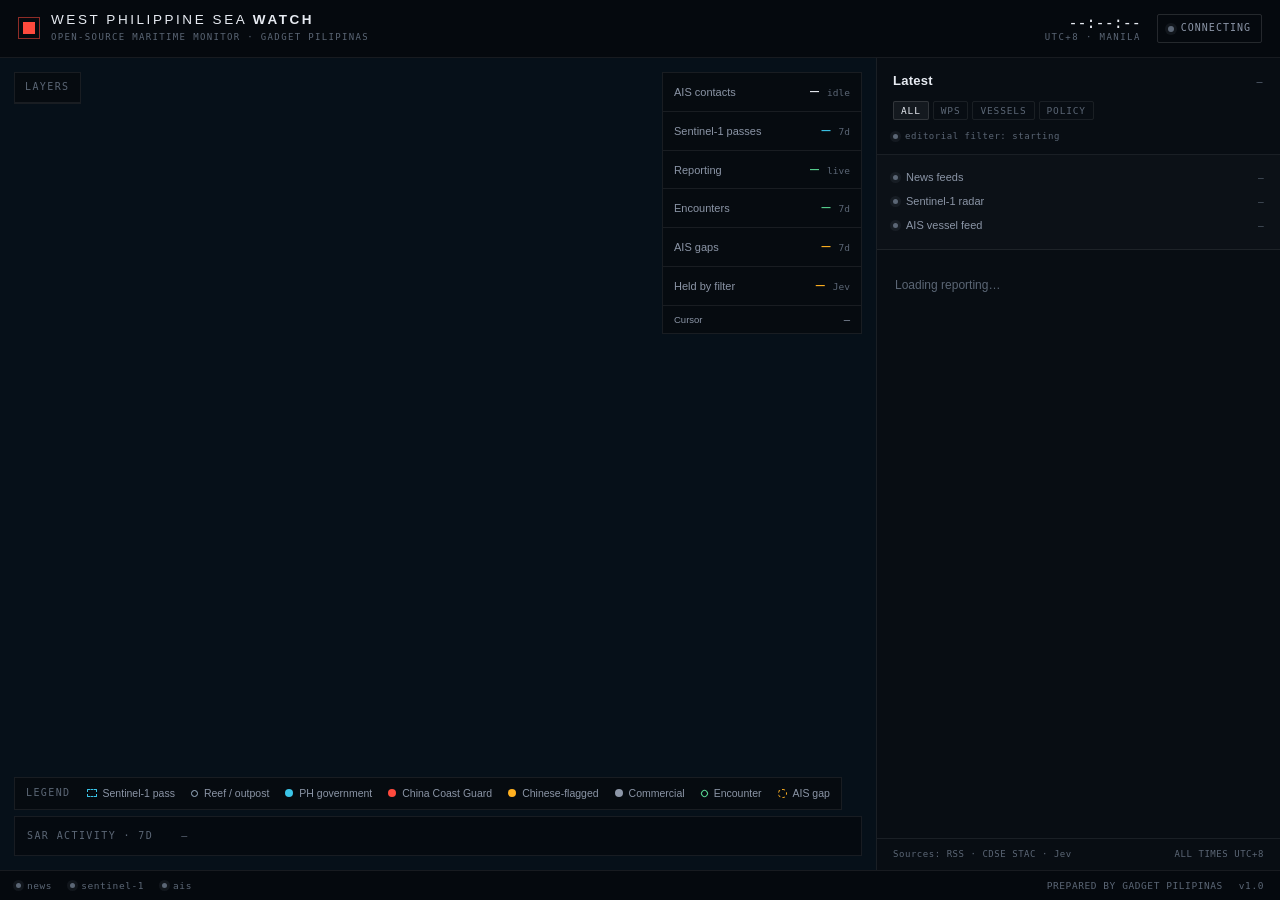
<file: site/template.html>
<!doctype html>
<html lang="en">
<head>
<meta charset="utf-8">
<meta name="viewport" content="width=device-width,initial-scale=1">
<title>West Philippine Sea Watch</title>
<meta name="description" content="Open-source maritime monitor of the West Philippine Sea: vessel activity, Sentinel-1 radar passes, and Philippine-Interest reporting.">
<meta name="theme-color" content="#04070B">
<meta name="robots" content="index,follow">
<style>/*FONT_CSS*/</style>
<style>
  :root{
    --ink:#04070B; --sea:#061019; --panel:#080D13;
    --line:rgba(255,255,255,.075); --line-2:rgba(255,255,255,.13);
    --text:#E7EBF2; --muted:#8B95A6; --dim:#5B6675;
    --red:#FF4A3D; --amber:#FFB020; --cyan:#3BC5E8; --mint:#57D08F;
    --land:#101A25; --coast:#33465C;
    --rail-w:404px; --header-h:58px; --status-h:30px;
  }
  *{box-sizing:border-box;margin:0;padding:0}
  html,body{height:100%}
  body{background:var(--ink);color:var(--text);
    font-family:Inter,-apple-system,BlinkMacSystemFont,"Segoe UI",sans-serif;
    font-size:14px;line-height:1.45;-webkit-font-smoothing:antialiased;overflow:hidden}
  .num{font-family:"IBM Plex Mono",ui-monospace,monospace;font-variant-numeric:tabular-nums}
  .lbl{font-family:"IBM Plex Mono",monospace;font-size:10px;letter-spacing:.14em;
    text-transform:uppercase;color:var(--dim);font-weight:500}
  .app{display:grid;grid-template-rows:var(--header-h) 1fr var(--status-h);height:100vh}

  /* header */
  header{display:flex;align-items:center;gap:20px;padding:0 18px;
    border-bottom:1px solid var(--line);background:#05090E}
  .brand{display:flex;align-items:center;gap:11px;flex:0 0 auto}
  .brand .glyph{width:22px;height:22px;position:relative;flex:0 0 22px}
  .brand .glyph i{position:absolute;inset:0;border:1px solid var(--red);opacity:.55}
  .brand .glyph i:nth-child(2){inset:5px;background:var(--red);opacity:1;border:0}
  .brand h1{font-size:13.5px;font-weight:400;letter-spacing:.19em;line-height:1;white-space:nowrap}
  .brand h1 b{font-weight:600}
  .brand .sub{margin-top:5px;font-size:9px;letter-spacing:.15em}
  .head-right{margin-left:auto;display:flex;align-items:center;gap:16px}
  .clock{text-align:right;line-height:1.25}
  .clock .t{font-size:15px;color:var(--text)}
  .clock .z{font-size:9px;letter-spacing:.16em;color:var(--dim);font-family:"IBM Plex Mono",monospace}
  .pill{display:flex;align-items:center;gap:7px;padding:6px 10px;border:1px solid var(--line-2);
    border-radius:2px;font-family:"IBM Plex Mono",monospace;font-size:10px;letter-spacing:.1em;color:var(--muted);
    white-space:nowrap}
  .dot{width:6px;height:6px;border-radius:50%;background:var(--mint);box-shadow:0 0 0 3px rgba(87,208,143,.14)}
  .dot.amber{background:var(--amber);box-shadow:0 0 0 3px rgba(255,176,32,.14)}
  .dot.red{background:var(--red);box-shadow:0 0 0 3px rgba(255,74,61,.14)}
  .dot.grey{background:var(--dim);box-shadow:0 0 0 3px rgba(91,102,117,.14)}

  /* main */
  main{display:grid;grid-template-columns:1fr var(--rail-w);min-height:0}
  .mapwrap{position:relative;background:var(--sea);min-width:0;overflow:hidden}
  svg#map{width:100%;height:100%;display:block}
  .vessel,.sar{cur:pointer;cursor:pointer}
  .ov{position:absolute;z-index:3}
  .layers{top:14px;left:14px;display:flex;flex-direction:column;gap:1px;
    border:1px solid var(--line);background:rgba(6,10,16,.9)}
  .layers .lh{padding:7px 10px;border-bottom:1px solid var(--line)}
  .layer{display:flex;align-items:center;gap:9px;padding:7px 10px;cursor:pointer;
    font-size:11.5px;color:var(--muted);user-select:none;min-width:178px;
    background:none;border:0;width:100%;text-align:left;font-family:inherit}
  .layer:hover{background:rgba(255,255,255,.035);color:var(--text)}
  .layer .sw{width:9px;height:9px;border-radius:1px;flex:0 0 9px}
  .layer .ct{margin-left:auto;font-family:"IBM Plex Mono",monospace;font-size:10px;color:var(--dim)}
  .layer[data-on="0"]{opacity:.42}
  .layer[data-on="0"] .sw{background:transparent!important;border:1px solid var(--dim)}
  .counters{top:14px;right:14px;border:1px solid var(--line);background:rgba(6,10,16,.9);min-width:200px}
  .counters .row{display:flex;align-items:baseline;gap:8px;padding:8px 11px;border-bottom:1px solid var(--line)}
  .counters .row:last-child{border-bottom:0}
  .counters .k{font-size:11px;color:var(--muted)}
  .counters .v{margin-left:auto;font-family:"IBM Plex Mono",monospace;font-size:15px;font-variant-numeric:tabular-nums}
  .counters .d{font-family:"IBM Plex Mono",monospace;font-size:9.5px;color:var(--dim)}
  .legend{bottom:60px;left:14px;display:flex;gap:16px;align-items:center;flex-wrap:wrap;
    border:1px solid var(--line);background:rgba(6,10,16,.9);padding:8px 11px;max-width:calc(100% - 28px)}
  .legend .it{display:flex;align-items:center;gap:6px;font-size:10.5px;color:var(--muted)}
  .legend .gl{width:8px;height:8px;border-radius:50%}
  .legend .gl.dash{background:none;border:1px dashed var(--cyan);width:10px;height:8px;border-radius:1px}
  .legend .gl.ring{background:none;border:1px solid #9FB3C8;width:7px;height:7px;border-radius:50%}
  .legend .gl.dia{background:none;border:1px solid var(--mint);width:7px;height:7px;transform:rotate(45deg)}
  .legend .gl.ring2{background:none;border:1px dashed var(--amber);width:9px;height:9px;border-radius:50%}
  .timebar{left:14px;right:14px;bottom:14px;display:flex;align-items:center;gap:14px;
    border:1px solid var(--line);background:rgba(6,10,16,.92);padding:8px 12px}
  .spark{display:flex;align-items:flex-end;gap:3px;height:22px;flex:0 0 auto}
  .spark i{width:9px;background:rgba(59,197,232,.28);border-top:1px solid var(--cyan);display:block}
  .spark i[data-empty="1"]{background:rgba(255,255,255,.05);border-top:1px solid rgba(255,255,255,.12)}
  .timebar .txt{font-family:"IBM Plex Mono",monospace;font-size:10px;color:var(--dim);letter-spacing:.04em}
  .timebar .right{margin-left:auto;font-family:"IBM Plex Mono",monospace;font-size:10px;color:var(--dim)}
  #tip{position:absolute;z-index:9;pointer-events:none;opacity:0;transition:opacity .1s;
    background:#0A111A;border:1px solid var(--line-2);padding:9px 11px;min-width:190px;
    box-shadow:0 12px 30px rgba(0,0,0,.55)}
  #tip .nm{font-size:12.5px;font-weight:600;margin-bottom:6px}
  #tip .rw{display:flex;justify-content:space-between;gap:14px;font-family:"IBM Plex Mono",monospace;
    font-size:10.5px;color:var(--muted);padding:1.5px 0}
  #tip .rw b{color:var(--text);font-weight:500}

  /* rail */
  .rail{border-left:1px solid var(--line);display:flex;flex-direction:column;background:var(--panel);min-height:0}
  .rail-head{padding:14px 16px 11px;border-bottom:1px solid var(--line)}
  .rail-head .t{display:flex;align-items:baseline;justify-content:space-between;margin-bottom:10px}
  .rail-head h2{font-size:13px;font-weight:600;letter-spacing:.02em}
  .chips{display:flex;gap:4px}
  .chip{font-family:"IBM Plex Mono",monospace;font-size:9.5px;letter-spacing:.09em;text-transform:uppercase;
    color:var(--dim);border:1px solid var(--line);background:none;padding:3px 7px;cursor:pointer;border-radius:2px}
  .chip[aria-pressed="true"]{color:var(--text);border-color:var(--line-2);background:rgba(255,255,255,.05)}
  .filterline{display:flex;align-items:center;gap:7px;margin-top:10px;
    font-family:"IBM Plex Mono",monospace;font-size:9px;letter-spacing:.06em;color:var(--dim)}
  .status-block{padding:11px 16px;border-bottom:1px solid var(--line);background:rgba(255,255,255,.014)}
  .sr{display:flex;align-items:center;gap:8px;padding:4px 0;font-size:11px;color:var(--muted)}
  .sr .v{margin-left:auto;font-family:"IBM Plex Mono",monospace;font-size:9.5px;color:var(--dim);letter-spacing:.03em}
  .feed{overflow-y:auto;flex:1;min-height:0}
  .feed::-webkit-scrollbar{width:8px}
  .feed::-webkit-scrollbar-thumb{background:rgba(255,255,255,.1)}
  .item{display:block;padding:13px 16px;border-bottom:1px solid var(--line);text-decoration:none;color:inherit;position:relative}
  .item:hover{background:rgba(255,255,255,.022)}
  .item:hover .hl{color:#fff}
  .item .meta{display:flex;align-items:center;gap:8px;margin-bottom:5px}
  .item .src{font-family:"IBM Plex Mono",monospace;font-size:9.5px;letter-spacing:.1em;text-transform:uppercase;
    color:var(--muted);overflow:hidden;text-overflow:ellipsis;white-space:nowrap;max-width:66%}
  .item .ago{font-family:"IBM Plex Mono",monospace;font-size:9.5px;color:var(--dim);margin-left:auto}
  .item .hl{font-family:Newsreader,Georgia,serif;font-size:16.5px;line-height:1.32;color:#E9EDF4;letter-spacing:-.002em}
  .item .dek{font-size:11.5px;color:var(--muted);margin-top:5px;line-height:1.45;
    display:-webkit-box;-webkit-line-clamp:2;-webkit-box-orient:vertical;overflow:hidden}
  .item .tag{display:inline-block;margin-top:8px;font-family:"IBM Plex Mono",monospace;font-size:9px;
    letter-spacing:.1em;text-transform:uppercase;padding:2px 6px;border:1px solid var(--line-2);color:var(--muted)}
  .empty{padding:26px 18px;color:var(--dim);font-size:12px;line-height:1.6}
  .rail-foot{border-top:1px solid var(--line);padding:9px 16px;display:flex;justify-content:space-between;
    align-items:center;font-family:"IBM Plex Mono",monospace;font-size:9px;letter-spacing:.06em;color:var(--dim)}
  .status{display:flex;align-items:center;gap:18px;padding:0 16px;border-top:1px solid var(--line);
    background:#05090E;font-family:"IBM Plex Mono",monospace;font-size:9.5px;letter-spacing:.06em;color:var(--dim)}
  .status .s{display:flex;align-items:center;gap:6px;white-space:nowrap}
  .status .ok{color:var(--mint)}
  .status .warn{color:var(--amber)}
  .status .right{margin-left:auto;display:flex;gap:16px;align-items:center}
  @keyframes pulse{0%{opacity:.55}50%{opacity:.12}100%{opacity:.55}}
  .pulse{animation:pulse 2.6s ease-in-out infinite}
  @media (max-width:1180px){ :root{--rail-w:360px} .brand h1{font-size:12px;letter-spacing:.15em} }
</style>
</head>
<body>
<div class="app">

  <header>
    <div class="brand">
      <div class="glyph" aria-hidden="true"><i></i><i></i></div>
      <div>
        <h1>WEST PHILIPPINE SEA <b>WATCH</b></h1>
        <div class="sub lbl">Open-source maritime monitor · Gadget Pilipinas</div>
      </div>
    </div>
    <div class="head-right">
      <div class="clock"><div class="t num" id="clock">--:--:--</div><div class="z">UTC+8 · MANILA</div></div>
      <div class="pill" id="livepill"><span class="dot grey" id="livedot"></span><span id="livetext">CONNECTING</span></div>
    </div>
  </header>

  <main>
    <div class="mapwrap" id="mapwrap">
      <svg id="map" xmlns="http://www.w3.org/2000/svg" role="img" aria-label="Map of the West Philippine Sea"></svg>

      <div class="ov layers" id="layersBox"><div class="lh lbl">Layers</div></div>

      <div class="ov counters">
        <div class="row"><span class="k">AIS contacts</span><span class="v" id="cAis">—</span><span class="d" id="dAis">idle</span></div>
        <div class="row"><span class="k">Sentinel-1 passes</span><span class="v" id="cSar" style="color:var(--cyan)">—</span><span class="d">7d</span></div>
        <div class="row"><span class="k">Reporting</span><span class="v" id="cNews" style="color:var(--mint)">—</span><span class="d">live</span></div>
        <div class="row"><span class="k">Encounters</span><span class="v" id="cEnc" style="color:var(--mint)">—</span><span class="d">7d</span></div>
        <div class="row"><span class="k">AIS gaps</span><span class="v" id="cGap" style="color:var(--amber)">—</span><span class="d">7d</span></div>
        <div class="row"><span class="k">Held by filter</span><span class="v" id="cHeld" style="color:var(--amber)">—</span><span class="d">Jev</span></div>
        <div class="row" style="padding:6px 11px"><span class="k" style="font-size:9.5px">Cursor</span>
          <span class="v" id="cursor" style="font-size:10.5px;color:var(--muted)">—</span></div>
      </div>

      <div class="ov legend">
        <span class="lbl">Legend</span>
        <span class="it"><i class="gl dash"></i>Sentinel-1 pass</span>
        <span class="it"><i class="gl ring"></i>Reef / outpost</span>
        <span class="it" id="lgPh"><i class="gl" style="background:var(--cyan)"></i>PH government</span>
        <span class="it" id="lgCcg"><i class="gl" style="background:var(--red)"></i>China Coast Guard</span>
        <span class="it" id="lgMil"><i class="gl" style="background:var(--amber)"></i>Chinese-flagged</span>
        <span class="it"><i class="gl" style="background:#8D97A8"></i>Commercial</span>
        <span class="it"><i class="gl dia"></i>Encounter</span>
        <span class="it"><i class="gl ring2"></i>AIS gap</span>
      </div>

      <div class="ov timebar">
        <span class="lbl" style="white-space:nowrap">SAR activity · 7d</span>
        <div class="spark" id="spark"></div>
        <span class="txt" id="sarTxt">—</span>
        <span class="right" id="sarRight"></span>
      </div>

      <div id="tip"></div>
    </div>

    <aside class="rail">
      <div class="rail-head">
        <div class="t"><h2>Latest</h2><span class="lbl" id="feedCount">—</span></div>
        <div class="chips" id="chips">
          <button class="chip" aria-pressed="true" data-f="all">All</button>
          <button class="chip" aria-pressed="false" data-f="wps">WPS</button>
          <button class="chip" aria-pressed="false" data-f="vessels">Vessels</button>
          <button class="chip" aria-pressed="false" data-f="policy">Policy</button>
        </div>
        <div class="filterline"><span class="dot grey" id="fdot" style="width:5px;height:5px"></span>
          <span id="filtertext">editorial filter: starting</span></div>
      </div>

      <div class="status-block" id="statusBlock">
        <div class="sr"><span class="dot grey" id="dNews" style="width:5px;height:5px"></span>News feeds
          <span class="v" id="vNews">—</span></div>
        <div class="sr"><span class="dot grey" id="dSar" style="width:5px;height:5px"></span>Sentinel-1 radar
          <span class="v" id="vSar">—</span></div>
        <div class="sr"><span class="dot grey" id="dAis2" style="width:5px;height:5px"></span>AIS vessel feed
          <span class="v" id="vAis">—</span></div>
      </div>

      <div class="feed" id="feed">
        <div class="empty">Loading reporting…</div>
      </div>

      <div class="rail-foot">
        <span>Sources: RSS · CDSE STAC · Jev</span>
        <span>ALL TIMES UTC+8</span>
      </div>
    </aside>
  </main>

  <div class="status">
    <span class="s"><span class="dot grey" id="sNews" style="width:5px;height:5px"></span><span id="sNewsT">news</span></span>
    <span class="s"><span class="dot grey" id="sSar" style="width:5px;height:5px"></span><span id="sSarT">sentinel-1</span></span>
    <span class="s"><span class="dot grey" id="sAis" style="width:5px;height:5px"></span><span id="sAisT">ais</span></span>
    <span class="s warn" id="sNote"></span>
    <span class="right"><span>PREPARED BY GADGET PILIPINAS</span><span id="buildTag">v1.0</span></span>
  </div>
</div>

<script>
const LAND = __LAND__;

/* static, sourced geography: coordinates only, no invented boundaries */
const FEATURES = [
  {n:"Scarborough Shoal",  p:[15.15,117.75], k:"reef", b:1, pref:"up",   s:"PH claim · seized 2012"},
  {n:"Ayungin / Second Thomas", p:[9.75,115.85], k:"outpost", b:1, pref:"left", s:"BRP Sierra Madre grounded"},
  {n:"Sabina Shoal",       p:[9.75,116.33], k:"reef", b:1, pref:"right", s:"Escoda · CCG presence"},
  {n:"Pag-asa / Thitu",    p:[11.05,114.28], k:"outpost", b:1, pref:"right", s:"PH-administered"},
  {n:"Recto Bank",         p:[11.40,116.80], k:"bank", b:1, pref:"right", s:"Reed Bank · SC 72"},
  {n:"Mischief Reef",      p:[9.90,115.53], k:"reef", b:0, pref:"up", s:"CN-built"},
  {n:"Subi Reef",          p:[10.92,114.08], k:"reef", b:0, pref:"left", s:"CN-built"},
  {n:"Fiery Cross Reef",   p:[9.55,112.89], k:"reef", b:0, pref:"right", s:"CN-built"},
  {n:"Woody Island",       p:[16.83,112.33], k:"reef", b:0, pref:"right", s:"Paracels"},
  {n:"Zambales coast",     p:[15.55,119.95], k:"coast", b:0, pref:"up", s:"Masinloc"},
  {n:"Palawan",            p:[9.74,118.73], k:"coast", b:0, pref:"left", s:"Puerto Princesa"}
];

const VESSEL_COLOR = {ccg:"#FF4A3D", cn:"#FFB020", ph:"#3BC5E8", com:"#8D97A8"};
const state = { vessels: [], sar: [], events:{gaps:[],encounters:[]}, news: [], summary: null, filter:"all", layers:{vessels:1,sar:1,feat:1,events:1} };

const svg = document.getElementById('map');
const wrap = document.getElementById('mapwrap');
const tip = document.getElementById('tip');
const NS = 'http://www.w3.org/2000/svg';
const VIEW = {lon:117.4, lat:13.3, spanLon:23.2};
let W=0,H=0,PPR=1;

const mercY = lat => Math.log(Math.tan(Math.PI/4 + (lat*Math.PI/180)/2));
function project(lat, lon){
  return [ W/2 + (lon - VIEW.lon) * PPR * Math.PI/180,
           H/2 - (mercY(lat) - mercY(VIEW.lat)) * PPR ];
}
function unproject(x,y){
  const lon = VIEW.lon + (x - W/2)/(PPR*Math.PI/180);
  const m = mercY(VIEW.lat) - (y - H/2)/PPR;
  return [(2*Math.atan(Math.exp(m)) - Math.PI/2)*180/Math.PI, lon];
}
const el = (n,a={}) => {const e=document.createElementNS(NS,n);for(const k in a)e.setAttribute(k,a[k]);return e;};
const manila = ts => ts ? new Intl.DateTimeFormat('en-GB',{timeZone:'Asia/Manila',day:'2-digit',month:'short',hour:'2-digit',minute:'2-digit',hour12:false}).format(new Date(ts)).replace(',','') : '—';
const manilaTime = ts => ts ? new Intl.DateTimeFormat('en-GB',{timeZone:'Asia/Manila',hour:'2-digit',minute:'2-digit',hour12:false}).format(new Date(ts)) : '—';
const ago = ts => {
  if(!ts) return '';
  const s = (Date.now()-new Date(ts).getTime())/1000;
  if(s<3600) return Math.max(1,Math.round(s/60))+'m';
  if(s<86400) return Math.round(s/3600)+'h';
  return Math.round(s/86400)+'d';
};

/* ---------- map ---------- */
function draw(){
  W = wrap.clientWidth; H = wrap.clientHeight;
  PPR = W / (VIEW.spanLon * Math.PI/180);
  svg.setAttribute('viewBox',`0 0 ${W} ${H}`);
  svg.innerHTML = '';

  const defs = el('defs');
  defs.innerHTML = `<linearGradient id="sea" x1="0" y1="0" x2="0.4" y2="1">
      <stop offset="0" stop-color="#061019"/><stop offset="0.55" stop-color="#071722"/><stop offset="1" stop-color="#050D15"/>
    </linearGradient><filter id="soft" x="-50%" y="-50%" width="200%" height="200%"><feGaussianBlur stdDeviation="2.2"/></filter>`;
  svg.appendChild(defs);
  svg.appendChild(el('rect',{x:0,y:0,width:W,height:H,fill:'url(#sea)'}));

  // graticule
  const g = el('g',{stroke:'rgba(120,160,200,.10)','stroke-width':1});
  for(let lon=104; lon<=132; lon+=2){
    const [x] = project(0,lon);
    g.appendChild(el('line',{x1:x,y1:0,x2:x,y2:H}));
    if(x>20 && x<W-30){
      const t = el('text',{x:x+4,y:H-10,fill:'rgba(140,170,200,.42)','font-size':9,'font-family':'IBM Plex Mono, monospace'});
      t.textContent = lon+'°E'; g.appendChild(t);
    }
  }
  for(let lat=2; lat<=26; lat+=2){
    const [,y] = project(lat,0);
    if(y<8||y>H-8) continue;
    g.appendChild(el('line',{x1:0,y1:y,x2:W,y2:y}));
    const t = el('text',{x:8,y:y-4,fill:'rgba(140,170,200,.42)','font-size':9,'font-family':'IBM Plex Mono, monospace'});
    t.textContent = lat+'°N'; g.appendChild(t);
  }
  svg.appendChild(g);

  // label solver
  const OCC = [{x1:0,x2:240,y1:0,y2:160},{x1:W-250,x2:W,y1:0,y2:160},{x1:0,x2:W,y1:H-100,y2:H}];
  const vesselPts = (state.vessels||[]).map(v=>{
    const last = (v.trk && v.trk.length ? v.trk[v.trk.length-1] : v.pos);
    if(!last) return null;
    const [x,y] = project(last[0], last[1]);
    return {x,y,v};
  }).filter(Boolean);
  const TOCC = OCC.slice();
  vesselPts.forEach(p=>OCC.push({x1:p.x-7,x2:p.x+7,y1:p.y-7,y2:p.y+7}));
  // event markers are drawn after labels, so reserve their space first
  [...(state.events.gaps||[]), ...(state.events.encounters||[])].forEach(g=>{
    if(!g.pos) return;
    const [x,y] = project(g.pos[0], g.pos[1]);
    OCC.push({x1:x-8,x2:x+8,y1:y-8,y2:y+8});
  });
  const hit = (r,L) => L.some(o => !(r.x2<=o.x1||r.x1>=o.x2||r.y2<=o.y1||r.y1>=o.y2));
  function place(x,y,text,size,mono,pref,extraH){
    const w = text.length*(mono?0.62:0.545)*size + 6, h = size+3+(extraH||0);
    let c = [[x+8,y-h/2],[x-8-w,y-h/2],[x-w/2,y-h-6],[x-w/2,y+6]];
    if(pref==='left') c = [[x-8-w,y-h/2],[x+8,y-h/2],[x-w/2,y+6],[x-w/2,y-h-6]];
    if(pref==='up')   c = [[x-w/2,y-h-7],[x+8,y-h/2],[x-8-w,y-h/2],[x-w/2,y+7]];
    for(const L of [OCC,TOCC]) for(const [cx,cy] of c){
      const r = {x1:cx-2,x2:cx+w+2,y1:cy-2,y2:cy+h+2};
      if(r.x1<4||r.x2>W-4||r.y1<4||r.y2>H-4) continue;
      if(hit(r,L)) continue;
      OCC.push(r); TOCC.push(r);
      return {x:cx,y:cy+h*0.76};
    }
    return null;
  }

  // land
  const land = el('g');
  LAND.forEach(c=>{
    let d='';
    c.r.forEach(ring=>{ ring.forEach((p,i)=>{const [x,y]=project(p[1],p[0]); d += (i?'L':'M')+x.toFixed(1)+' '+y.toFixed(1);}); d+='Z'; });
    land.appendChild(el('path',{d,fill:'var(--land)',stroke:'#2E4054','stroke-width':0.7,'stroke-linejoin':'round'}));
  });
  svg.appendChild(land);

  // indicative coverage envelope (labelled as design envelope, never a legal boundary)
  const env = el('path',{
    d:[[3.4,119.6],[6.2,126.4],[10.4,128.6],[15.2,127.2],[19.4,124.0],[21.6,120.6],[20.4,116.0],[16.2,113.0],[11.0,112.6],[6.0,114.4]]
      .map((p,i)=>{const [x,y]=project(p[0],p[1]); return (i?'L':'M')+x.toFixed(1)+' '+y.toFixed(1);}).join('')+'Z',
    fill:'none',stroke:'rgba(59,197,232,.16)','stroke-width':1,'stroke-dasharray':'5 6'});
  svg.appendChild(env);

  // Sentinel-1 footprints
  if(state.layers.sar && state.sar.length){
    const sg = el('g');
    state.sar.forEach((s,i)=>{
      if(!s.ring || s.ring.length<3) return;
      const d = s.ring.map((p,j)=>{const [x,y]=project(p[1],p[0]); return (j?'L':'M')+x.toFixed(1)+' '+y.toFixed(1);}).join('')+'Z';
      const p = el('path',{d, fill:'rgba(59,197,232,.045)', stroke:'rgba(59,197,232,'+(i===0?'.5':'.28')+')',
        'stroke-width':1,'stroke-dasharray':'3 4'});
      p.classList.add('sar');
      p.addEventListener('mouseenter',e=>{
        tip.innerHTML = `<div class="nm" style="color:var(--cyan)">Sentinel-1 pass</div>
          <div class="rw"><span>Acquired</span><b>${manila(s.datetime)} PH</b></div>
          <div class="rw"><span>Platform</span><b>${(s.platform||'').replace('sentinel','S').replace('-','')}</b></div>
          <div class="rw"><span>Orbit</span><b>${s.orbit||'—'} · ${s.rel_orbit||'—'}</b></div>
          <div class="rw"><span>Scene</span><b>${(s.id||'').slice(-14)}</b></div>`;
        tip.style.opacity=1; moveTip(e);
      });
      p.addEventListener('mousemove',moveTip);
      p.addEventListener('mouseleave',()=>tip.style.opacity=0);
      sg.appendChild(p);
    });
    svg.appendChild(sg);
  }

  // features
  if(state.layers.feat){
    const fg = el('g');
    FEATURES.forEach(f=>{
      const [x,y] = project(f.p[0],f.p[1]);
      if(x<-40||x>W+40||y<-40||y>H+40) return;
      fg.appendChild(el('circle',{cx:x,cy:y,r:f.b?3:2.2,fill:'none',
        stroke:f.k==='outpost'?'#9FB3C8':'rgba(159,179,200,.6)','stroke-width':1.2}));
      const size = f.b?10.5:9.5;
      const pos = place(x,y,f.n,size,false,f.pref,(f.b&&f.s)?11:0);
      if(!pos) return;
      const t = el('text',{x:pos.x,y:pos.y,fill:f.b?'#C3CFDD':'rgba(160,176,196,.62)','font-size':size,
        'font-family':'Inter, sans-serif','font-weight':f.b?500:400,'letter-spacing':'.01em'});
      t.textContent = f.n; fg.appendChild(t);
      if(f.b && f.s){
        const s = el('text',{x:pos.x,y:pos.y+11,fill:'rgba(120,140,162,.78)','font-size':8.6,
          'font-family':'IBM Plex Mono, monospace','letter-spacing':'.01em'});
        s.textContent = f.s; fg.appendChild(s);
      }
    });
    svg.appendChild(fg);
  }

  // vessels
  if(state.layers.vessels && vesselPts.length){
    const tg = el('g',{'stroke-linecap':'round'});
    vesselPts.forEach(({v})=>{
      const col = VESSEL_COLOR[v.cls] || '#8D97A8';
      const pts = (v.trk||[]).map(p=>project(p[0],p[1]));
      for(let i=1;i<pts.length;i++){
        tg.appendChild(el('line',{x1:pts[i-1][0],y1:pts[i-1][1],x2:pts[i][0],y2:pts[i][1],
          stroke:col,'stroke-width':v.cls==='com'?1:1.5,opacity:0.12+(i/pts.length)*0.5}));
      }
    });
    svg.appendChild(tg);

    const vg = el('g');
    vesselPts.forEach(({x,y,v})=>{
      const col = VESSEL_COLOR[v.cls] || '#8D97A8';
      const g1 = el('g',{class:'vessel'});
      if(v.cls!=='com') g1.appendChild(el('circle',{cx:x,cy:y,r:9,fill:col,opacity:.13,filter:'url(#soft)'}));
      const sz = v.cls==='com'?4.2:5.4;
      g1.appendChild(el('path',{class:'hull',
        d:`M${x} ${y-sz} L${x+sz*0.62} ${y+sz*0.72} L${x} ${y+sz*0.34} L${x-sz*0.62} ${y+sz*0.72} Z`,
        fill:col,opacity:v.cls==='com'?.75:1,transform:`rotate(${v.hdg||0} ${x} ${y})`}));
      g1.addEventListener('mouseenter',e=>{
        tip.innerHTML = `<div class="nm" style="color:${col}">${v.id}</div>
          <div class="rw"><span>Class</span><b>${v.type||'—'}</b></div>
          <div class="rw"><span>Position</span><b>${v.pos[0].toFixed(2)}°N ${v.pos[1].toFixed(2)}°E</b></div>
          <div class="rw"><span>Course / speed</span><b>${String(v.hdg||0).padStart(3,'0')}° / ${v.spd||0} kt</b></div>
          <div class="rw"><span>Last report</span><b>${manilaTime(v.seen)}</b></div>`;
        tip.style.opacity=1; moveTip(e);
      });
      g1.addEventListener('mousemove',moveTip);
      g1.addEventListener('mouseleave',()=>tip.style.opacity=0);
      vg.appendChild(g1);
    });
    svg.appendChild(vg);
  }

  // GFW events: encounters (mint diamonds) and AIS gaps (amber dashed rings)
  if(state.layers.events){
    const eg = el('g');
    (state.events.encounters||[]).forEach(e=>{
      const [x,y] = project(e.pos[0], e.pos[1]);
      const d = el('path',{d:`M${x} ${y-3.5} L${x+3.5} ${y} L${x} ${y+3.5} L${x-3.5} ${y} Z`,
        fill:'none', stroke:'#57D08F','stroke-width':1.1,opacity:.85});
      d.addEventListener('mouseenter',ev=>{
        tip.innerHTML = `<div class="nm" style="color:var(--mint)">Encounter · GFW</div>
          <div class="rw"><span>Vessel</span><b>${e.vessel||'—'}</b></div>
          <div class="rw"><span>With</span><b>${e.other||'—'}</b></div>
          <div class="rw"><span>Flags</span><b>${e.flag||'?'} / ${e.other_flag||'?'}</b></div>
          <div class="rw"><span>Started</span><b>${manila(e.start)} PH</b></div>`;
        tip.style.opacity=1; moveTip(ev);
      });
      d.addEventListener('mousemove',moveTip);
      d.addEventListener('mouseleave',()=>tip.style.opacity=0);
      eg.appendChild(d);
    });
    (state.events.gaps||[]).forEach(g=>{
      const [x,y] = project(g.pos[0], g.pos[1]);
      eg.appendChild(el('circle',{cx:x,cy:y,r:11,fill:'none',stroke:'#FFB020','stroke-width':1,
        'stroke-dasharray':'3 4',class:'pulse',opacity:.55}));
      const c = el('circle',{cx:x,cy:y,r:3,fill:'none',stroke:'#FFB020','stroke-width':1.2});
      c.addEventListener('mouseenter',ev=>{
        tip.innerHTML = `<div class="nm" style="color:var(--amber)">AIS gap · ${g.hours} h</div>
          <div class="rw"><span>Vessel</span><b>${g.vessel}</b></div>
          <div class="rw"><span>Flag</span><b>${g.flag||'unknown'}</b></div>
          <div class="rw"><span>Went dark</span><b>${manila(g.start)} PH</b></div>
          <div class="rw"><span>Intentional</span><b>${g.intentional?'flagged':'not flagged'}</b></div>`;
        tip.style.opacity=1; moveTip(ev);
      });
      c.addEventListener('mousemove',moveTip);
      c.addEventListener('mouseleave',()=>tip.style.opacity=0);
      eg.appendChild(c);
    });
    svg.appendChild(eg);
  }

  // scale bar + north
  const kmPerDeg = 111.32*Math.cos(VIEW.lat*Math.PI/180);
  const barPx = (100/kmPerDeg)*PPR*Math.PI/180;
  const bx2 = W-26, bx1 = bx2-barPx, by = H-120;
  const sb = el('g',{stroke:'rgba(200,215,232,.5)','stroke-width':1});
  sb.appendChild(el('line',{x1:bx1,y1:by,x2:bx2,y2:by}));
  sb.appendChild(el('line',{x1:bx1,y1:by-4,x2:bx1,y2:by+4}));
  sb.appendChild(el('line',{x1:bx2,y1:by-4,x2:bx2,y2:by+4}));
  const sl = el('text',{x:bx2,y:by-9,fill:'rgba(200,215,232,.62)','font-size':9,'text-anchor':'end','font-family':'IBM Plex Mono, monospace'});
  sl.textContent='100 KM'; sb.appendChild(sl);
  const nn = el('text',{x:bx2,y:by+18,fill:'rgba(200,215,232,.5)','font-size':9,'text-anchor':'end','font-family':'IBM Plex Mono, monospace'});
  nn.textContent='N ↑'; sb.appendChild(nn);
  svg.appendChild(sb);
}

function moveTip(e){
  const r = wrap.getBoundingClientRect();
  let x = e.clientX-r.left+14, y = e.clientY-r.top+14;
  if(x+215>W) x -= 240;
  if(y+130>H) y -= 140;
  tip.style.left=x+'px'; tip.style.top=y+'px';
}
svg.addEventListener('mousemove', e=>{
  const r = wrap.getBoundingClientRect();
  const [lat,lon] = unproject(e.clientX-r.left, e.clientY-r.top);
  document.getElementById('cursor').textContent = lat.toFixed(2)+'°N '+lon.toFixed(2)+'°E';
});
svg.addEventListener('mouseleave', ()=>{document.getElementById('cursor').textContent='—';});

/* ---------- layers ---------- */
const LAYERS = [
  {k:'vessels', n:'AIS positions',     col:'#FF4A3D'},
  {k:'events',  n:'Dark activity',     col:'#FFB020'},
  {k:'sar',     n:'Sentinel-1 passes', col:'#3BC5E8'},
  {k:'feat',    n:'Reefs & outposts',  col:'#9FB3C8'}
];
function buildLayers(){
  const box = document.getElementById('layersBox');
  LAYERS.forEach(d=>{
    if(box.querySelector('[data-k="'+d.k+'"]')) return;
    const b = document.createElement('button');
    b.className='layer'; b.dataset.on='1'; b.dataset.k=d.k;
    b.innerHTML = `<span class="sw" style="background:${d.col}"></span><span>${d.n}</span><span class="ct" data-c></span>`;
    b.addEventListener('click',()=>{
      const on = b.dataset.on==='1'?0:1;
      b.dataset.on=String(on); state.layers[d.k]=on; draw();
    });
    box.appendChild(b);
  });
}
function updateLayerCounts(){
  const set=(k,v)=>{const e=document.querySelector('[data-k="'+k+'"] [data-c]'); if(e) e.textContent=v;};
  set('vessels', state.vessels.length || '—');
  set('sar', state.sar.length || '—');
  set('feat', FEATURES.length);
  set('events', (state.events.gaps||[]).length + (state.events.encounters||[]).length);
}

/* ---------- rail ---------- */
function renderFeed(){
  const feed = document.getElementById('feed');
  const items = state.news.filter(n=> state.filter==='all' || n.tag===state.filter);
  document.getElementById('feedCount').textContent = items.length+' items';
  if(!items.length){
    feed.innerHTML = '<div class="empty">No matching reporting in the current window. '+
      'The rail only shows items that pass the editorial filter.</div>';
    return;
  }
  feed.innerHTML = items.map(n=>`
    <a class="item" href="${n.link}" target="_blank" rel="noopener noreferrer nofollow">
      <div class="meta"><span class="src">${n.publisher || n.source}</span><span class="ago">${ago(n.published)}</span></div>
      <div class="hl">${n.title}</div>
      ${n.summary ? `<div class="dek">${n.summary}</div>` : ''}
      <span class="tag">${n.tag}</span>
    </a>`).join('');
}
document.getElementById('chips').addEventListener('click', e=>{
  const b = e.target.closest('.chip'); if(!b) return;
  [...e.currentTarget.children].forEach(c=>c.setAttribute('aria-pressed', String(c===b)));
  state.filter = b.dataset.f; renderFeed();
});

/* ---------- data ---------- */
function pill(id, text, cls){
  const d = document.getElementById(id);
  if(d){ d.className = 'dot '+(cls||''); }
  return text;
}
async function loadNews(){
  try{
    const r = await fetch('/api/news', {headers:{'Accept':'application/json'}});
    if(!r.ok) throw new Error('http '+r.status);
    const d = await r.json();
    state.news = d.items || [];
    renderFeed();
  }catch(e){ /* keep last good render */ }
}
async function loadSar(){
  try{
    const r = await fetch('/api/sar', {headers:{'Accept':'application/json'}});
    const d = await r.json();
    state.sar = (d.scenes||[]).slice(0,16);
    draw(); updateLayerCounts();
    document.getElementById('cSar').textContent = d.count ?? '—';
    // 7-day sparkline from real scene timestamps
    const days = [...Array(7)].map((_,i)=>new Date(Date.now()-(6-i)*864e5));
    const counts = days.map(day=> (d.scenes||[]).filter(s=> new Date(s.datetime).toDateString()===day.toDateString()).length);
    const max = Math.max(1,...counts);
    document.getElementById('spark').innerHTML = counts.map(c=>
      `<i data-empty="${c?0:1}" style="height:${Math.max(2, Math.round(c/max*20))}px"></i>`).join('');
    document.getElementById('sarTxt').textContent = d.last_pass ? 'LAST PASS '+manila(d.last_pass).toUpperCase()+' PH' : 'NO PASSES IN WINDOW';
    document.getElementById('sarRight').textContent = (d.count||0)+' SCENES · 6-DAY REVISIT';
    const fresh = d.last_pass && (Date.now()-new Date(d.last_pass).getTime()) < 3*864e5;
    document.getElementById('dSar').className = 'dot '+(fresh?'':'amber');
    document.getElementById('vSar').textContent = d.last_pass ? manilaTime(d.last_pass)+' PH' : 'no data';
    document.getElementById('sSar').className = 'dot '+(fresh?'':'amber');
    document.getElementById('sSarT').textContent = 'sentinel-1 '+(d.last_pass? manilaTime(d.last_pass)+'Z' : 'idle');
  }catch(e){}
}
async function loadSummary(){
  try{
    const r = await fetch('/api/summary', {headers:{'Accept':'application/json'}});
    const d = await r.json();
    state.summary = d;
    document.getElementById('cNews').textContent = d.news_count ?? '—';
    document.getElementById('cHeld').textContent = d.news_held ?? '—';
    document.getElementById('cAis').textContent = d.vessels.configured ? d.vessels.count : '—';
    document.getElementById('dAis').textContent = d.vessels.configured ? '3h window' : 'idle';
    document.getElementById('dAis2').className = 'dot '+(d.vessels.configured?'':'grey');
    document.getElementById('vAis').textContent = d.vessels.configured ? d.vessels.count+' contacts' : 'awaiting key';
    document.getElementById('sAis').className = 'dot '+(d.vessels.configured?'':'grey');
    document.getElementById('sAisT').textContent = d.vessels.configured
      ? 'ais ' + d.vessels.count + ' contacts · terrestrial'
      : 'ais awaiting key';

    const f = d.filter || {};
    const fdot = document.getElementById('fdot');
    const ftxt = document.getElementById('filtertext');
    if(f.filter_state === 'on' || f.filter_state === 'partial'){
      fdot.className = f.filter_state==='on' ? 'dot' : 'dot amber';
      ftxt.textContent = 'editorial filter · '+d.news_held+' held · '+(f.model||'jev').replace('typesafe/','');
    } else if(f.filter_state === 'off'){
      fdot.className='dot grey'; ftxt.textContent = 'editorial filter off · showing all sourced items';
    } else {
      fdot.className='dot red'; ftxt.textContent = 'editorial filter unavailable · failing open';
    }

    const newsFresh = d.news_at && (Date.now()-new Date(d.news_at).getTime()) < 20*60*1000;
    document.getElementById('dNews').className = 'dot '+(newsFresh?'':'amber');
    document.getElementById('vNews').textContent = d.news_at ? d.feeds.filter(x=>x.ok).length+'/'+d.feeds.length+' up · '+manilaTime(d.news_at)+' PH' : 'starting';
    document.getElementById('sNews').className = 'dot '+(newsFresh?'':'amber');
    document.getElementById('sNewsT').textContent = 'news '+(d.news_at ? manilaTime(d.news_at)+'Z' : 'starting');

    const live = d.livepill || (newsFresh ? 'LIVE' : 'STALE');
    document.getElementById('livetext').textContent = (newsFresh?'LIVE':'STALE')+(d.vessels.configured?' · AIS':'');
    document.getElementById('livedot').className = 'dot '+(newsFresh?'':'amber');

    if(!d.vessels.configured){
      document.getElementById('sNote').textContent = 'AIS layer idle — awaiting feed key';
    } else if(d.vessels.count === 0){
      document.getElementById('sNote').textContent = 'AIS live, no contacts in box yet (terrestrial coverage is sparse offshore)';
    } else {
      document.getElementById('sNote').textContent = '';
    }
    document.getElementById('buildTag').textContent = 'v1.0 · '+ (d.generated? manilaTime(d.generated)+'Z':'');
  }catch(e){}
}
async function loadEvents(){
  try{
    const r = await fetch('/api/events', {headers:{'Accept':'application/json'}});
    const d = await r.json();
    state.events = {gaps: d.gaps||[], encounters: d.encounters||[]};
    draw(); updateLayerCounts();
    document.getElementById('cEnc').textContent = state.events.encounters.length;
    document.getElementById('cGap').textContent = state.events.gaps.length;
    const el2 = document.getElementById('sNote');
    if(d.configured && !d.error && el2 && !el2.textContent) el2.textContent = '';
  }catch(e){}
}
async function loadVessels(){
  try{
    const r = await fetch('/api/vessels', {headers:{'Accept':'application/json'}});
    const d = await r.json();
    state.vessels = d.vessels || [];
    draw(); updateLayerCounts();
  }catch(e){}
}

/* ---------- clock ---------- */
function tick(){
  const now = new Date();
  document.getElementById('clock').textContent = new Intl.DateTimeFormat('en-GB',
    {timeZone:'Asia/Manila',hour:'2-digit',minute:'2-digit',second:'2-digit',hour12:false}).format(now);
}
tick(); setInterval(tick,1000);

/* ---------- boot ---------- */
buildLayers();
draw();
updateLayerCounts();
loadSummary(); loadNews(); loadSar(); loadVessels(); loadEvents();
setInterval(loadSummary, 60000);
setInterval(loadNews, 60000);
setInterval(loadSar, 300000);
setInterval(loadVessels, 30000);
setInterval(loadEvents, 300000);
window.addEventListener('resize', ()=>{clearTimeout(window.__rz); window.__rz=setTimeout(draw,120);});
</script>
</body>
</html>
</file>
